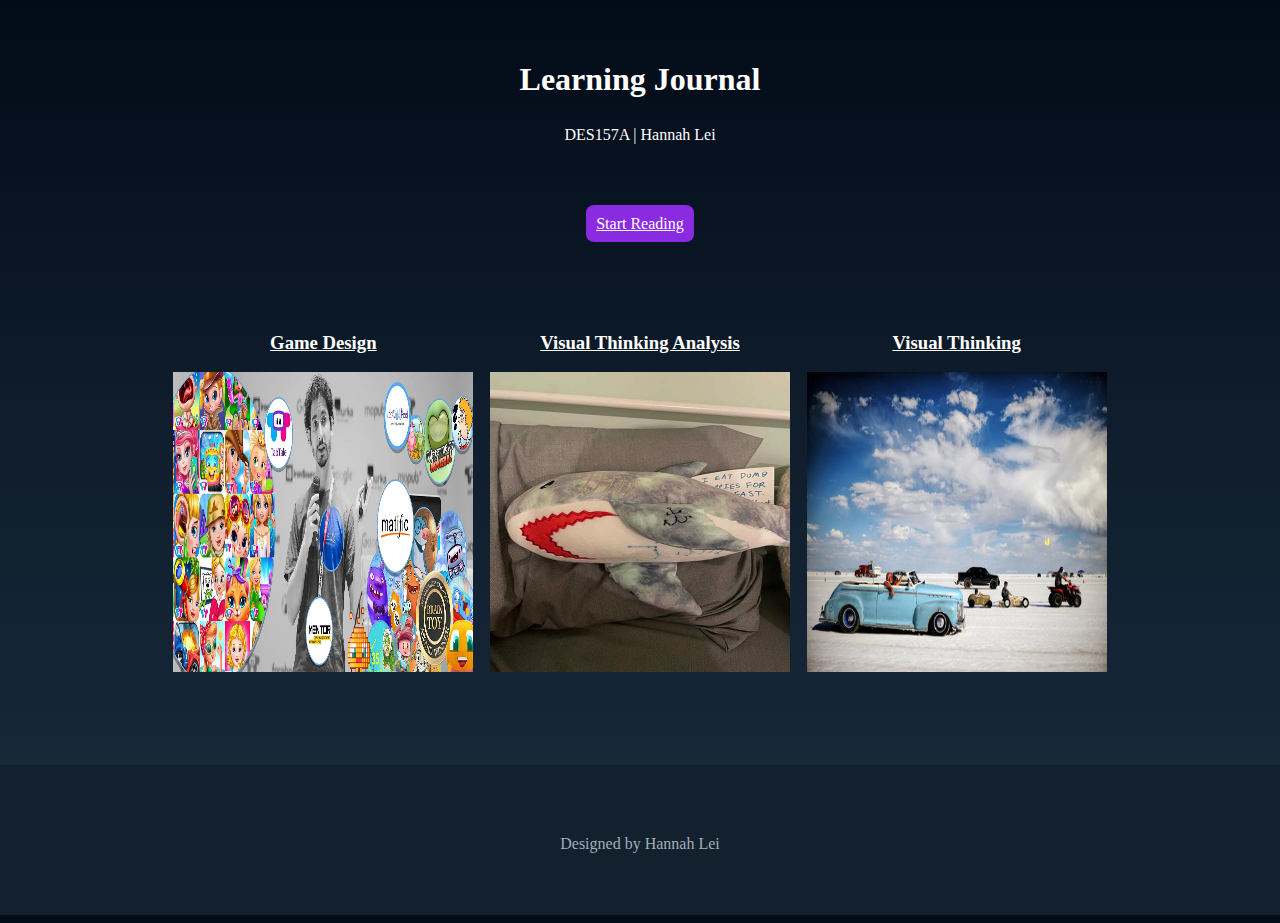
<file: journal/index.html>
<!DOCTYPE html>
<html lang="en">
<head>
    <meta charset="UTF-8">
    <meta http-equiv="X-UA-Compatible" content="IE=edge">
    <link rel="stylesheet" type="text/css" href="http://yui.yahooapis.com/3.11.0/build/cssnormalize/cssnormalize-min.css">
    <link href="style.css" rel="stylesheet">
    <title>Journal Home</title>
</head>
<body id="indexbod">
    <header>
        <h1>Learning Journal</h1>
        <h4>DES157A | Hannah Lei</h4>
        <p id="cta"><a href="journal.html">Start Reading</a></p>
    </header>

    <main id="indexmain">
        <section>
            <h3><a href="journal.html">Game Design</a></h3>            
            <img src="images/game.png" alt="gameimg" width="300" height="300">
        </section>
        <section>
            <h3><a href="journal.html">Visual Thinking Analysis</a></h3>            
            <img src="images/shark.jpg" alt="visualanimg" width="300" height="300">
        </section>
        <section>
            <h3><a href="journal.html">Visual Thinking</a></h3>            
            <img src="images/visualthinking.jpeg" alt="visualthinkimg" width="300" height="300">
        </section>
    </main>

    <footer>
        <p>Designed by Hannah Lei</p>
    </footer>

</body>
</html>
</file>
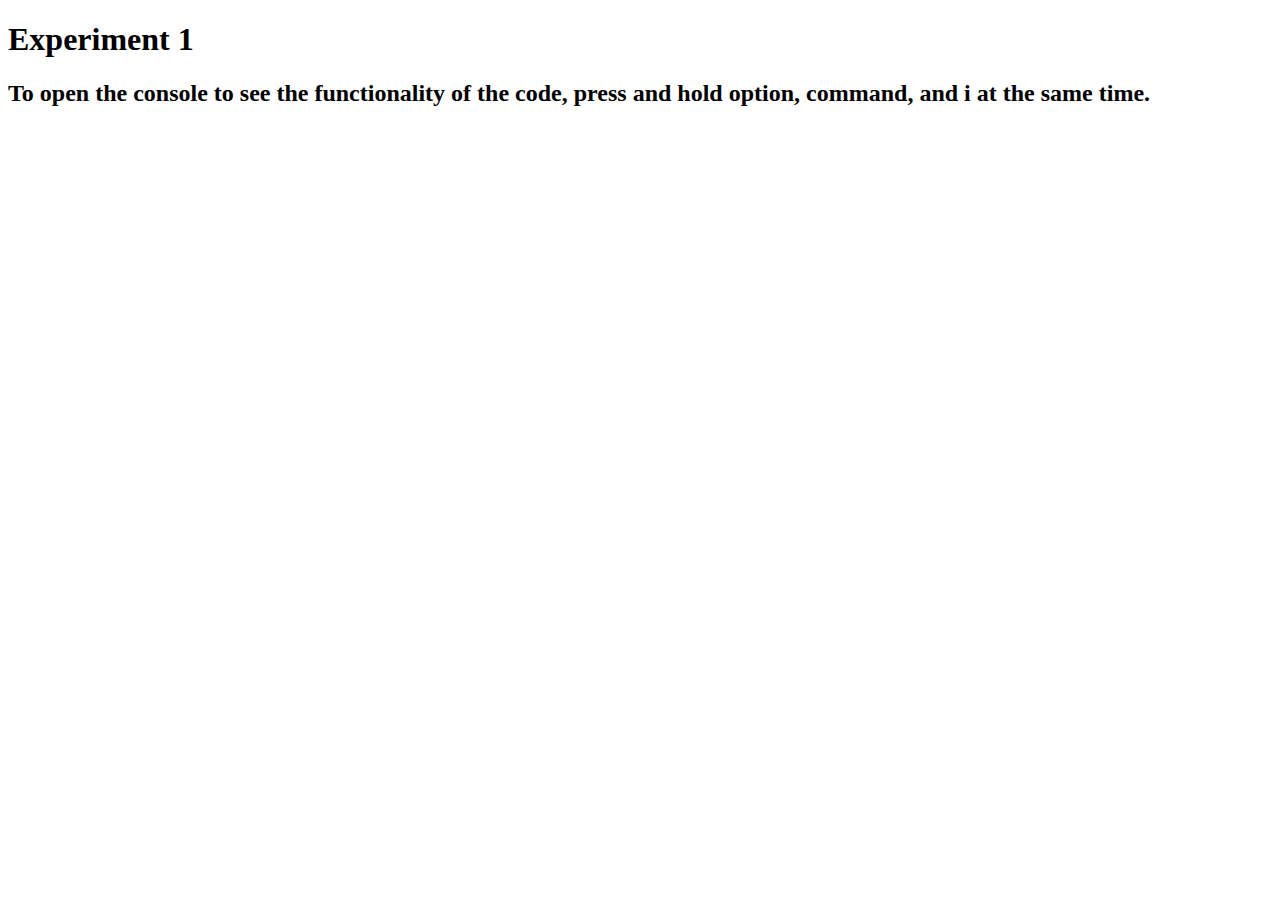
<file: exp/exp1.html>
<!DOCTYPE html>
<html lang="en">

<head>
    <meta charset="UTF-8"> 
    <title>Experiment 1</title>
</head>

<body>
    <h1>Experiment 1</h1>
    <h2>To open the console to see the functionality of the code, press and hold option, command, and i at the same time.</h2>

    <script>
        
        // My program will take a lowercase string and capitalize the first letter of each word in the string.

        const str = 'This is an experiment';
        const arr = str.split(" ");
        
        for (var i = 0; i < arr.length; i++) {
            arr[i] = arr[i].charAt(0).toUpperCase() + arr[i].slice(1);
        }

        const str2 = arr.join(" ");
        console.log(str2);

    </script>

</body>

</html>
</file>
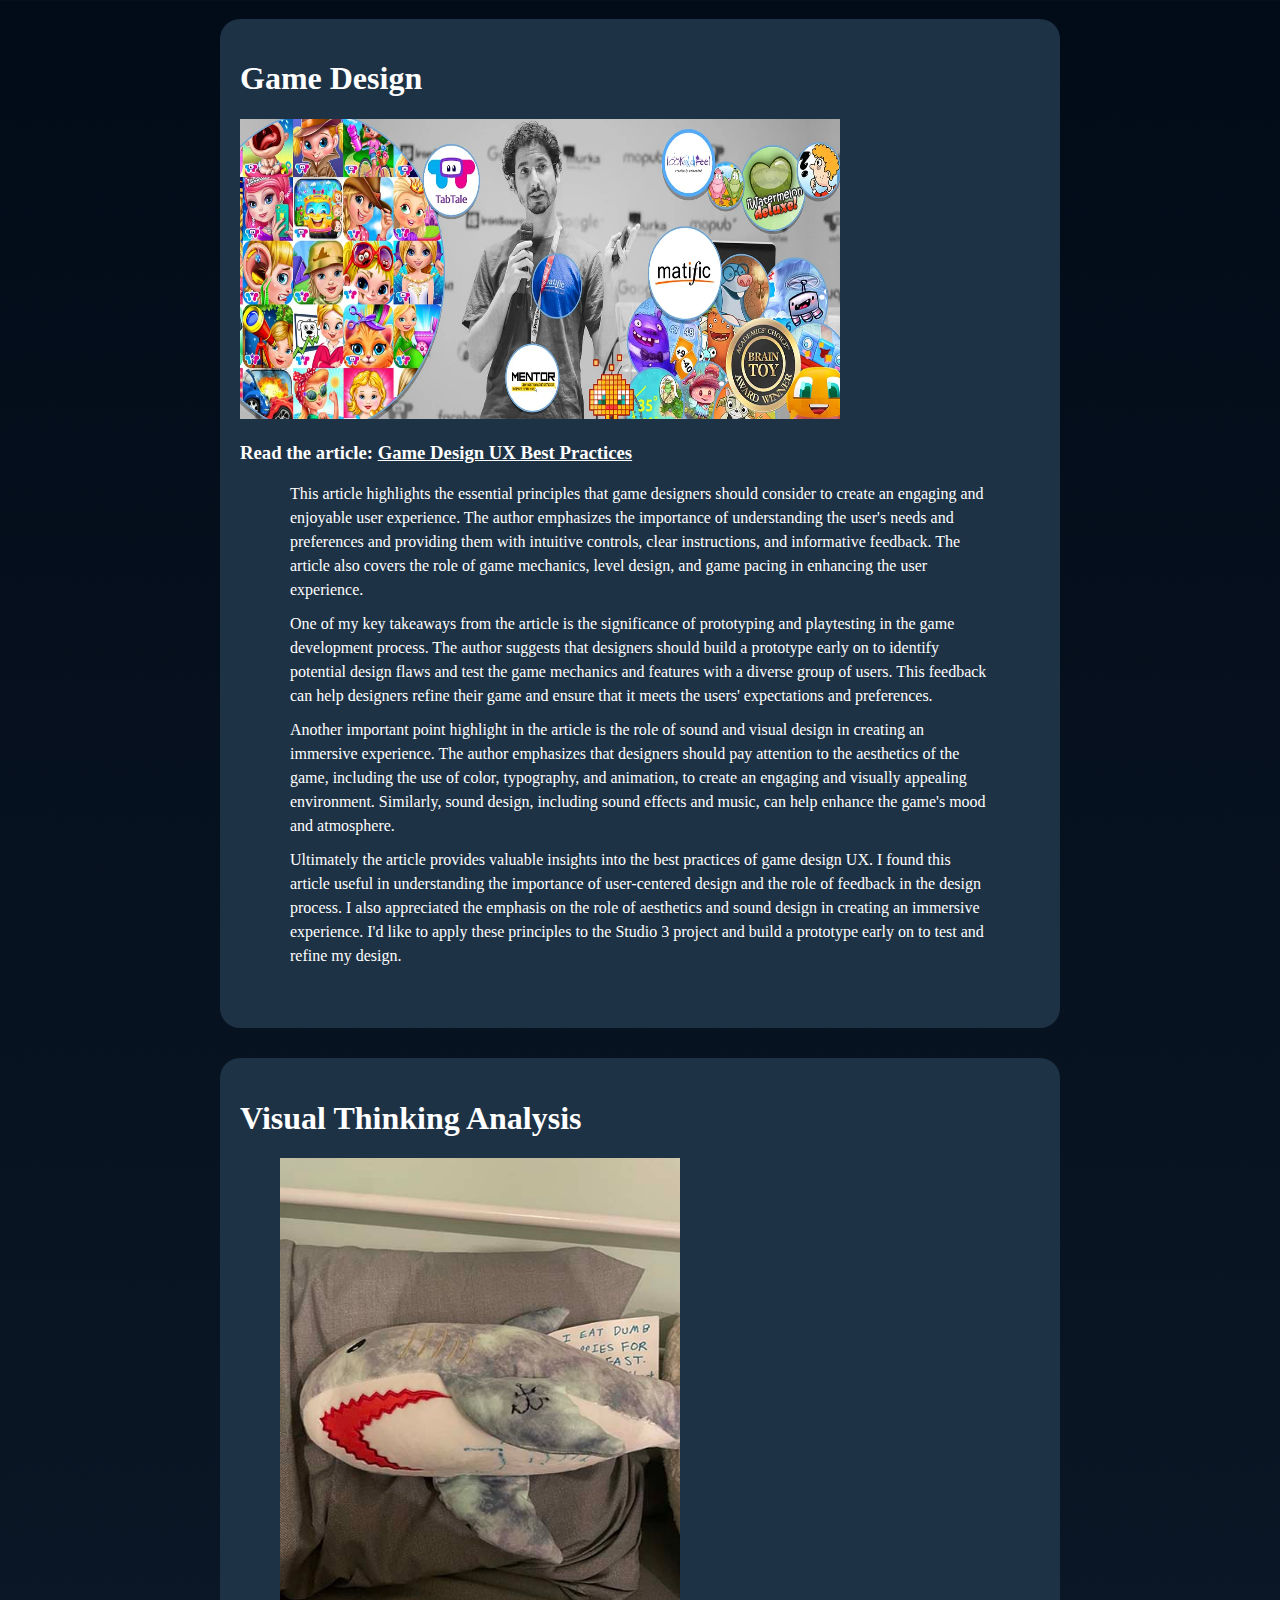
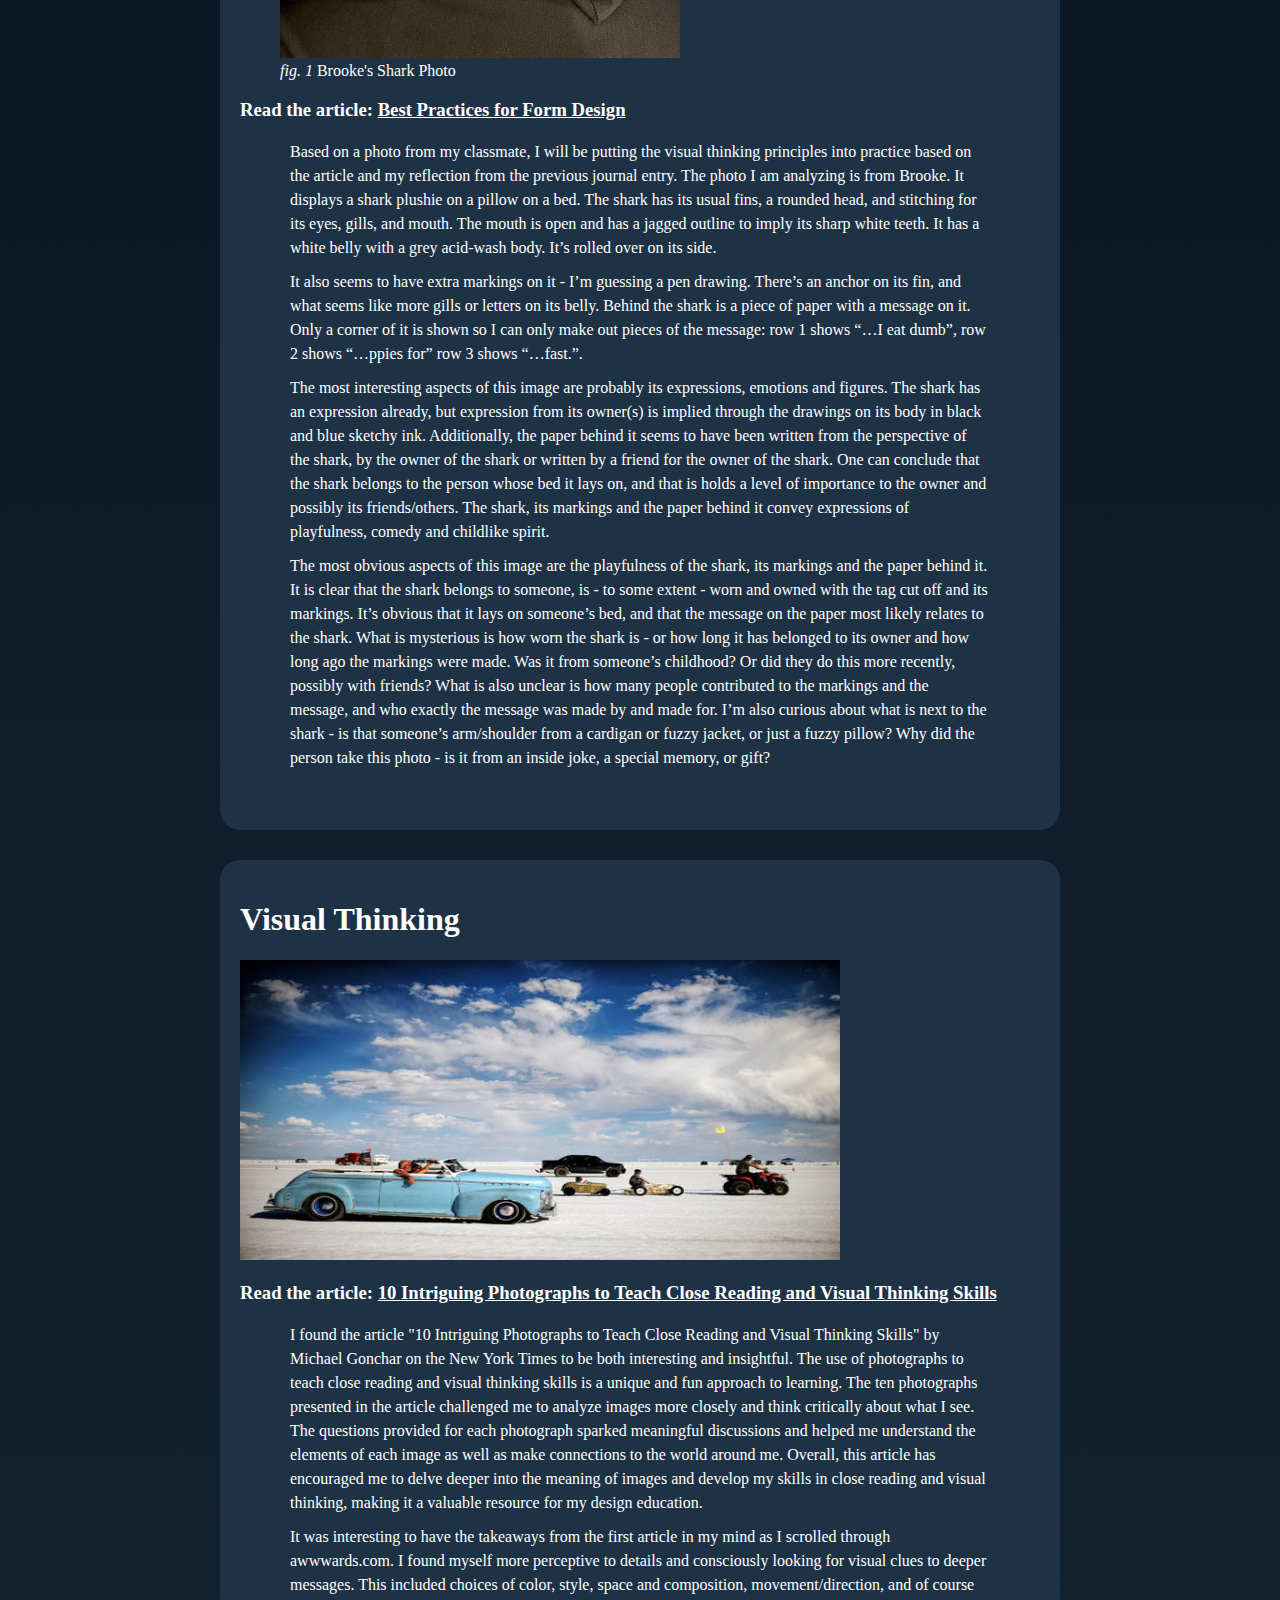
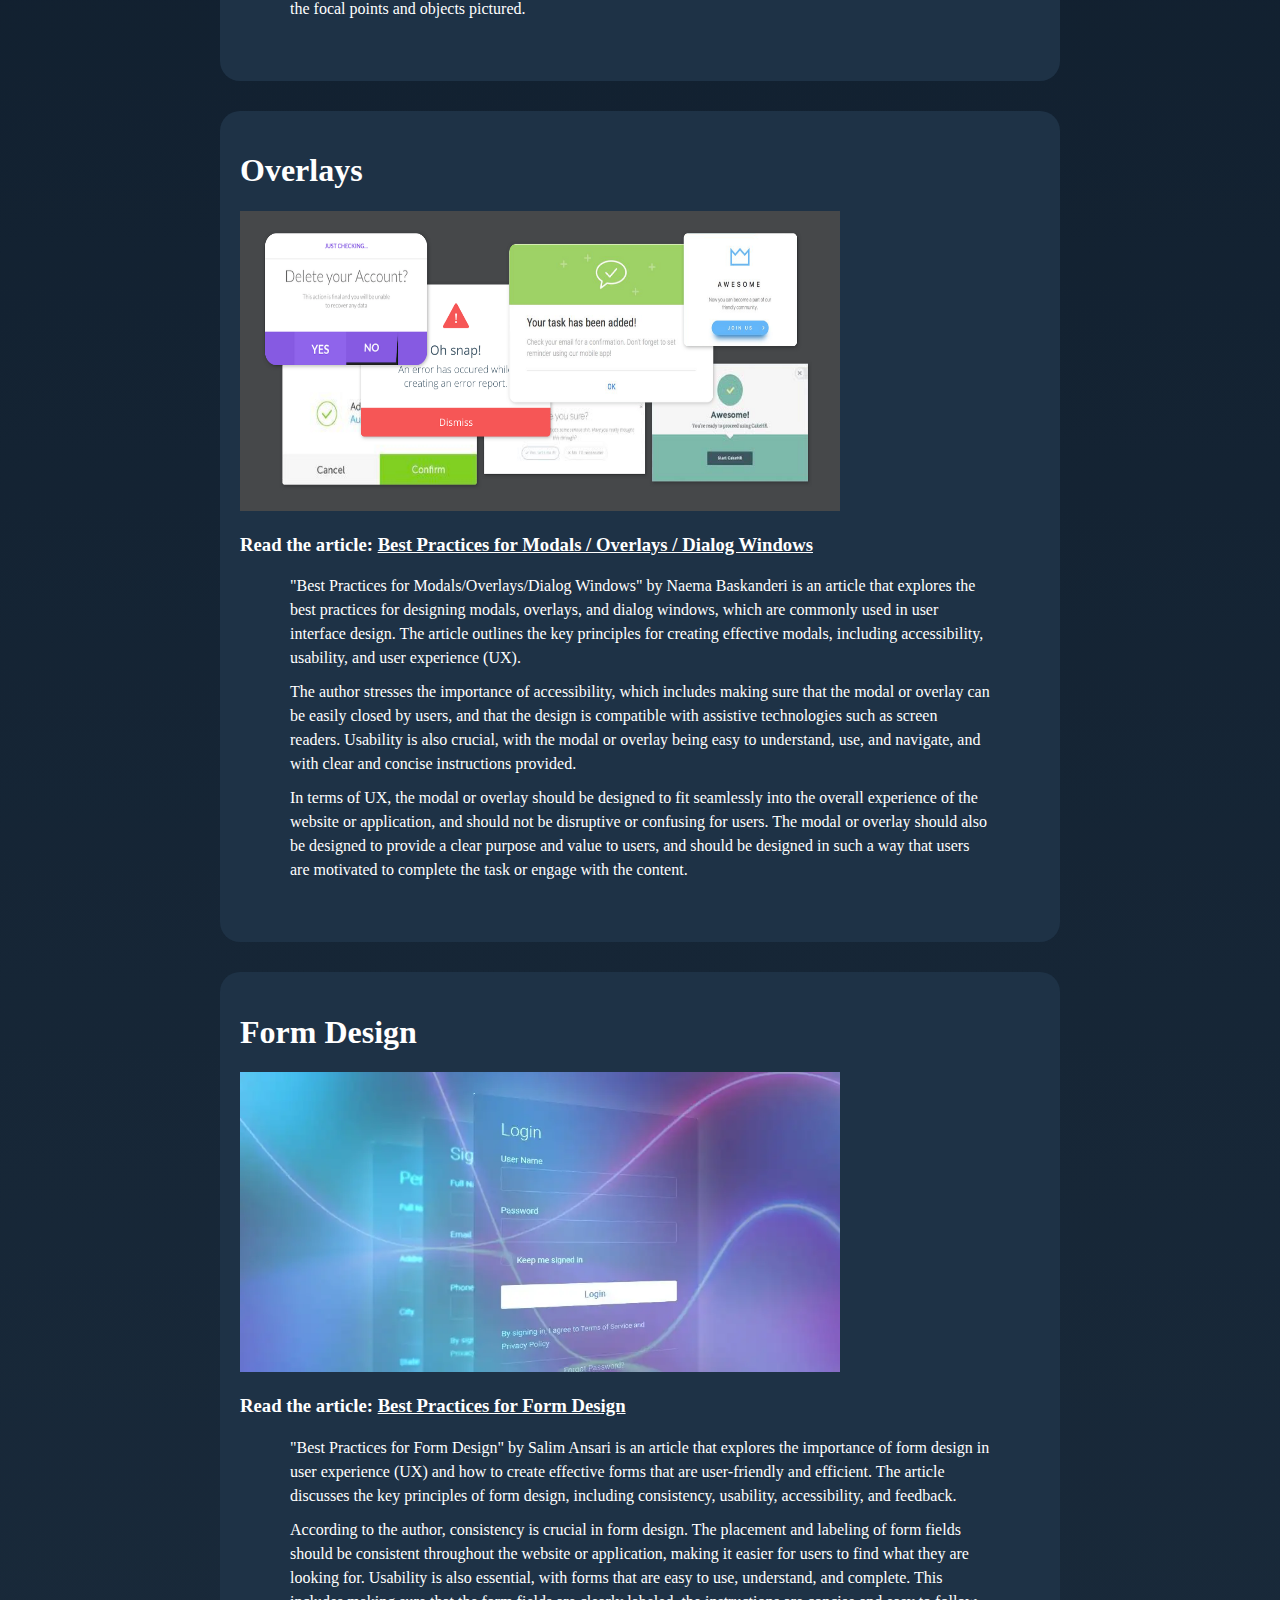
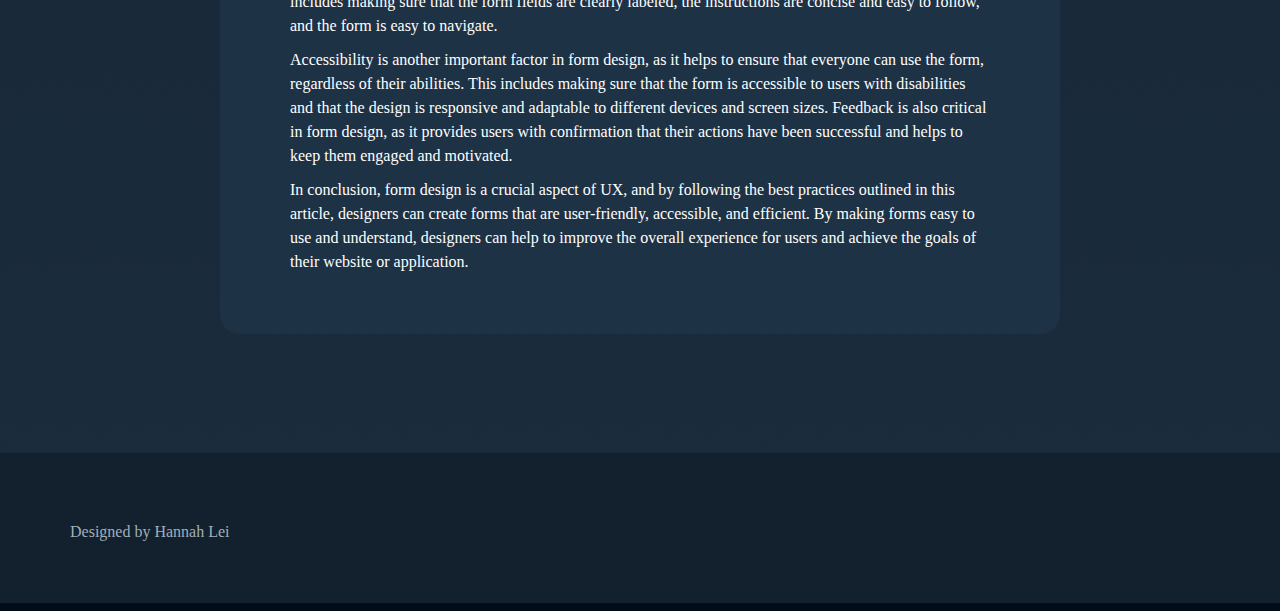
<file: journal/journal.html>
<!DOCTYPE html>
<html lang="en">
<head>
    <meta charset="UTF-8">
    <meta http-equiv="X-UA-Compatible" content="IE=edge">
    <link rel="stylesheet" type="text/css" href="http://yui.yahooapis.com/3.11.0/build/cssnormalize/cssnormalize-min.css">
    <link href="style.css" rel="stylesheet">
    <title>Journal Articles</title>
</head>
<body>
    <main id="journalmain">
        <article>
            <h1>Game Design</h1>
            <img src="images/game.png" alt="gameimg" width="600" height="300">
            <h3>Read the article: <a href="https://uxplanet.org/game-design-ux-best-practices-guide-4a3078c32099">Game Design UX Best Practices</a></h3>       
            <p>This article highlights the essential principles that game designers should consider to create an engaging and enjoyable user experience. The author emphasizes the importance of understanding the user's needs and preferences and providing them with intuitive controls, clear instructions, and informative feedback. The article also covers the role of game mechanics, level design, and game pacing in enhancing the user experience.</p>

            <p>One of my key takeaways from the article is the significance of prototyping and playtesting in the game development process. The author suggests that designers should build a prototype early on to identify potential design flaws and test the game mechanics and features with a diverse group of users. This feedback can help designers refine their game and ensure that it meets the users' expectations and preferences.</p>

            <p>Another important point highlight in the article is the role of sound and visual design in creating an immersive experience. The author emphasizes that designers should pay attention to the aesthetics of the game, including the use of color, typography, and animation, to create an engaging and visually appealing environment. Similarly, sound design, including sound effects and music, can help enhance the game's mood and atmosphere.</p>

            <p>Ultimately the article provides valuable insights into the best practices of game design UX. I found this article useful in understanding the importance of user-centered design and the role of feedback in the design process. I also appreciated the emphasis on the role of aesthetics and sound design in creating an immersive experience. I'd like to apply these principles to the Studio 3 project and build a prototype early on to test and refine my design.</p>
        </article>

        <article>
            <h1>Visual Thinking Analysis</h1>
            <figure>
                <img src="images/shark.jpg" alt="visualanimg" width="400" height="500">
                <figcaption><i>fig. 1  </i> Brooke's Shark Photo</figcaption>
            </figure>
            <h3>Read the article: <a href="https://uxdesign.cc/best-practices-for-form-design-ff5de6ca8e5f">Best Practices for Form Design</a></h3>
            <p>Based on a photo from my classmate, I will be putting the visual thinking principles into practice based on the article and my reflection from the previous journal entry. The photo I am analyzing is from Brooke. It displays a shark plushie on a pillow on a bed. The shark has its usual fins, a rounded head, and stitching for its eyes, gills, and mouth. The mouth is open and has a jagged outline to imply its sharp white teeth. It has a white belly with a grey acid-wash body. It’s rolled over on its side.</p>

            <p>It also seems to have extra markings on it - I’m guessing a pen drawing. There’s an anchor on its fin, and what seems like more gills or letters on its belly. Behind the shark is a piece of paper with a message on it. Only a corner of it is shown so I can only make out pieces of the message: row 1 shows “…I eat dumb”, row 2 shows “…ppies for” row 3 shows “…fast.”.</p>
                
            <p>The most interesting aspects of this image are probably its expressions, emotions and figures. The shark has an expression already, but expression from its owner(s) is implied through the drawings on its body in black and blue sketchy ink. Additionally, the paper behind it seems to have been written from the perspective of the shark, by the owner of the shark or written by a friend for the owner of the shark. One can conclude that the shark belongs to the person whose bed it lays on, and that is holds a level of importance to the owner and possibly its friends/others. The shark, its markings and the paper behind it convey expressions of playfulness, comedy and childlike spirit.</p>
                
            <p>The most obvious aspects of this image are the playfulness of the shark, its markings and the paper behind it. It is clear that the shark belongs to someone, is - to some extent - worn and owned with the tag cut off and its markings. It’s obvious that it lays on someone’s bed, and that the message on the paper most likely relates to the shark. What is mysterious is how worn the shark is - or how long it has belonged to its owner and how long ago the markings were made. Was it from someone’s childhood? Or did they do this more recently, possibly with friends? What is also unclear is how many people contributed to the markings and the message, and who exactly the message was made by and made for. I’m also curious about what is next to the shark - is that someone’s arm/shoulder from a cardigan or fuzzy jacket, or just a fuzzy pillow? Why did the person take this photo - is it from an inside joke, a special memory, or gift?</p>
        </article>

        <article>
            <h1>Visual Thinking</h1>
            <img src="images/visualthinking.jpeg" alt="visualthinkimg" width="600" height="300">
            <h3>Read the article: <a href="https://archive.nytimes.com/learning.blogs.nytimes.com/2015/02/27/10-intriguing-photographs-to-teach-close-reading-and-visual-thinking-skills/">10 Intriguing Photographs to Teach Close Reading and Visual Thinking Skills</a></h3>       
            <p>I found the article "10 Intriguing Photographs to Teach Close Reading and Visual Thinking Skills" by Michael Gonchar on the New York Times to be both interesting and insightful. The use of photographs to teach close reading and visual thinking skills is a unique and fun approach to learning. The ten photographs presented in the article challenged me to analyze images more closely and think critically about what I see. The questions provided for each photograph sparked meaningful discussions and helped me understand the elements of each image as well as make connections to the world around me. Overall, this article has encouraged me to delve deeper into the meaning of images and develop my skills in close reading and visual thinking, making it a valuable resource for my design education.</p>

            <p>It was interesting to have the takeaways from the first article in my mind as I scrolled through awwwards.com. I found myself more perceptive to details and consciously looking for visual clues to deeper messages. This included choices of color, style, space and composition, movement/direction, and of course the focal points and objects pictured.</p>
        </article>

        <article>
            <h1>Overlays</h1>
            <img src="images/overlays.webp" alt="overlayimg" width="600" height="300">
            <h3>Read the article: <a href="https://uxplanet.org/best-practices-for-modals-overlays-dialog-windows-c00c66cddd8c">Best Practices for Modals / Overlays / Dialog Windows</a></h3>        
            <p>"Best Practices for Modals/Overlays/Dialog Windows" by Naema Baskanderi is an article that explores the best practices for designing modals, overlays, and dialog windows, which are commonly used in user interface design. The article outlines the key principles for creating effective modals, including accessibility, usability, and user experience (UX).</p>

            <p>The author stresses the importance of accessibility, which includes making sure that the modal or overlay can be easily closed by users, and that the design is compatible with assistive technologies such as screen readers. Usability is also crucial, with the modal or overlay being easy to understand, use, and navigate, and with clear and concise instructions provided.</p>
                
            
            <p>In terms of UX, the modal or overlay should be designed to fit seamlessly into the overall experience of the website or application, and should not be disruptive or confusing for users. The modal or overlay should also be designed to provide a clear purpose and value to users, and should be designed in such a way that users are motivated to complete the task or engage with the content.</p>
        </article>

        <article>
            <h1>Form Design</h1>
            <img src="images/formdesign.webp" alt="formimg" width="600" height="300">
            <h3>Read the article: <a href="https://uxdesign.cc/best-practices-for-form-design-ff5de6ca8e5f">Best Practices for Form Design</a></h3>
            <p>"Best Practices for Form Design" by Salim Ansari is an article that explores the importance of form design in user experience (UX) and how to create effective forms that are user-friendly and efficient. The article discusses the key principles of form design, including consistency, usability, accessibility, and feedback.</p>

            <p>According to the author, consistency is crucial in form design. The placement and labeling of form fields should be consistent throughout the website or application, making it easier for users to find what they are looking for. Usability is also essential, with forms that are easy to use, understand, and complete. This includes making sure that the form fields are clearly labeled, the instructions are concise and easy to follow, and the form is easy to navigate.</p>
                
            <p>Accessibility is another important factor in form design, as it helps to ensure that everyone can use the form, regardless of their abilities. This includes making sure that the form is accessible to users with disabilities and that the design is responsive and adaptable to different devices and screen sizes. Feedback is also critical in form design, as it provides users with confirmation that their actions have been successful and helps to keep them engaged and motivated.</p>
                
            <p>In conclusion, form design is a crucial aspect of UX, and by following the best practices outlined in this article, designers can create forms that are user-friendly, accessible, and efficient. By making forms easy to use and understand, designers can help to improve the overall experience for users and achieve the goals of their website or application.</p>
        </article>
    </main>

    <footer>
        <p>Designed by Hannah Lei</p>
    </footer>
</body>
</html>
</file>
<file: journal/style.css>
/* Body */
body {
    background: rgb(2,11,24);
    background: linear-gradient(180deg, rgba(2,11,24,1) 0%, rgba(15,29,44,1) 46%, rgba(27,44,61,1) 100%);
    color: white;
    margin: auto;
}

#indexbod {
    text-align: center;
}

body a {
    /* text-decoration: none; */
    color: white;
}


/* Main */
#indexmain {
    display: flex;
    gap: 10px;
    width: 940px;
}

main {
    padding: 19px;
    margin: auto;
    margin-bottom: 70px;
}


/* Header Home */
header {
    margin-top: 20px;
    padding: 20px;
}

header h4 {
    font-weight: 400;
    padding: 6px;
}


/* Call to Action Button Home */
#cta a {
    font-weight: 500;
    border-radius: 8px;
    padding: 10px;
    background: blueviolet;
}

#cta {
    margin-top: 40px;
    padding: 25px;
}

#cta a:hover {
    background: rgb(156, 88, 219);
}


/* Articles */
#indexmain section {
    margin: auto;
}

#journalmain article {
    margin: auto;
    background: rgb(30, 50, 70);
    width: 800px;
    padding: 20px;
    padding-bottom: 50px;
    margin-bottom: 30px;
    border-radius: 20px;
}

#journalmain article p {
    margin: auto;
    width: 700px;
    line-height: 1.5;
    margin-bottom: 10px;
}

 
/* Footer */
footer {
    height: 150px;
    background: rgb(19, 32, 45);
}

footer p {
    padding: 70px;
    color: rgb(161, 175, 186);
}
</file>
